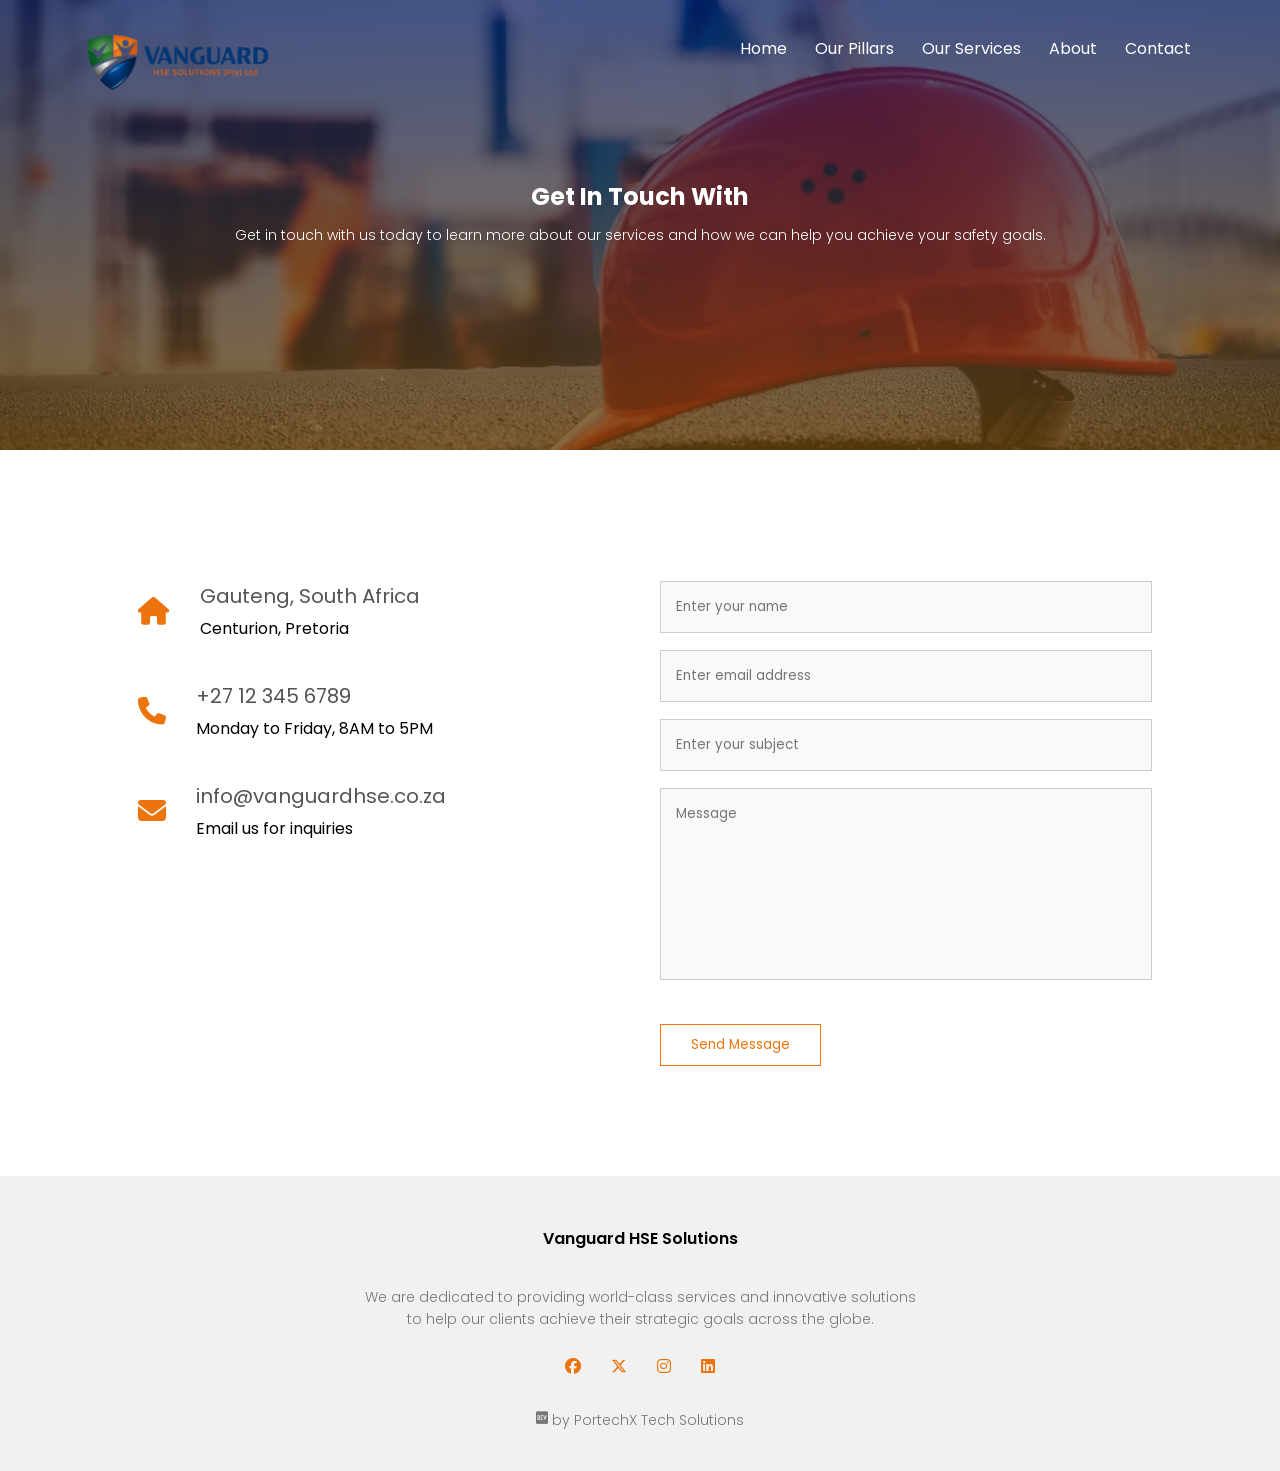
<file: contact.html>
<!DOCTYPE html>
<html lang="en">
<head>
    <meta charset="UTF-8">
    <meta name="viewport" content="width=device-width, initial-scale=1.0">
    <title>Contact Us | Vanguard HSE Solutions</title>
    <link rel="stylesheet" href="style.css">
             <link rel="icon" href="assets/logo.png" type="image/x-icon">
    <link rel="preconnect" href="https://fonts.googleapis.com">
<link rel="preconnect" href="https://fonts.gstatic.com" crossorigin>
<link href="https://fonts.googleapis.com/css2?family=Poppins:ital,wght@0,100;0,200;0,300;0,400;0,500;0,600;0,700;0,800;0,900;1,100;1,200;1,300;1,400;1,500;1,600;1,700;1,800;1,900&display=swap" rel="stylesheet">
<link rel="stylesheet" href="https://cdnjs.cloudflare.com/ajax/libs/font-awesome/6.5.0/css/all.min.css">
</head>
<body>

    <section class="sub-header contact-bg">
        <nav>
            <a href="index.html"><img src="assets/logo.png" alt="Vanguard Logo"></a>
            <div class="nav-links" id="navLinks">
                <i class="fa-solid fa-xmark" onclick="hideMenu()"></i>
                <ul>
                    <li><a href="index.html">Home</a></li>
                    <li><a href="pillars.html">Our Pillars</a></li>
                    <li><a href="services.html">Our Services</a></li>
                    <li><a href="about.html">About</a></li>
                    <li><a href="contact.html">Contact</a></li>
                </ul>
            </div>
            <i class="fa-solid fa-bars" onclick="showMenu()"></i>
        </nav>
        <h1>Get In Touch With</h1>
        <p>Get in touch with us today to learn more about our services and how we can help you achieve your safety goals.</p>
    </section>

    <section class="contact-us">
        <div class="row">
            <div class="contact-col">
                <div>
                    <i class="fa-solid fa-house"></i>
                    <span>
                        <h5>Gauteng, South Africa</h5>
                        <p>Centurion, Pretoria</p>
                    </span>
                </div>
                <div>
                    <i class="fa-solid fa-phone"></i>
                    <span>
                        <h5>+27 12 345 6789</h5>
                        <p>Monday to Friday, 8AM to 5PM</p>
                    </span>
                </div>
                <div>
                    <i class="fa-solid fa-envelope"></i>
                    <span>
                        <h5>info@vanguardhse.co.za</h5>
                        <p>Email us for inquiries</p>
                    </span>
                </div>
            </div>

            <div class="contact-col">
                <form action="form-handler.php" method="post">
                    <input type="text" name="name" placeholder="Enter your name" required>
                    <input type="email" name="email" placeholder="Enter email address" required>
                    <input type="text" name="subject" placeholder="Enter your subject" required>
                    <textarea rows="8" name="message" placeholder="Message" required></textarea>
                    <button type="submit" class="hero-btn red-btn">Send Message</button>
                </form>
            </div>
        </div>
    </section>
<section class="footer">
    <h4>Vanguard HSE Solutions</h4>
    <p>We are dedicated to providing world-class services and innovative solutions <br> to help our clients achieve their strategic goals across the globe.</p>
    
    <div class="icons">
        <i class="fa-brands fa-facebook"></i>
        <i class="fa-brands fa-x-twitter"></i>
        <i class="fa-brands fa-instagram"></i>
        <i class="fa-brands fa-linkedin"></i>
    </div>
    <p><i class="fa-brands fa-dev"></i></i> by PortechX Tech Solutions <span id="year"></span></p>
</section>
    <script src="script.js"></script>
</body>
</html>
</file>
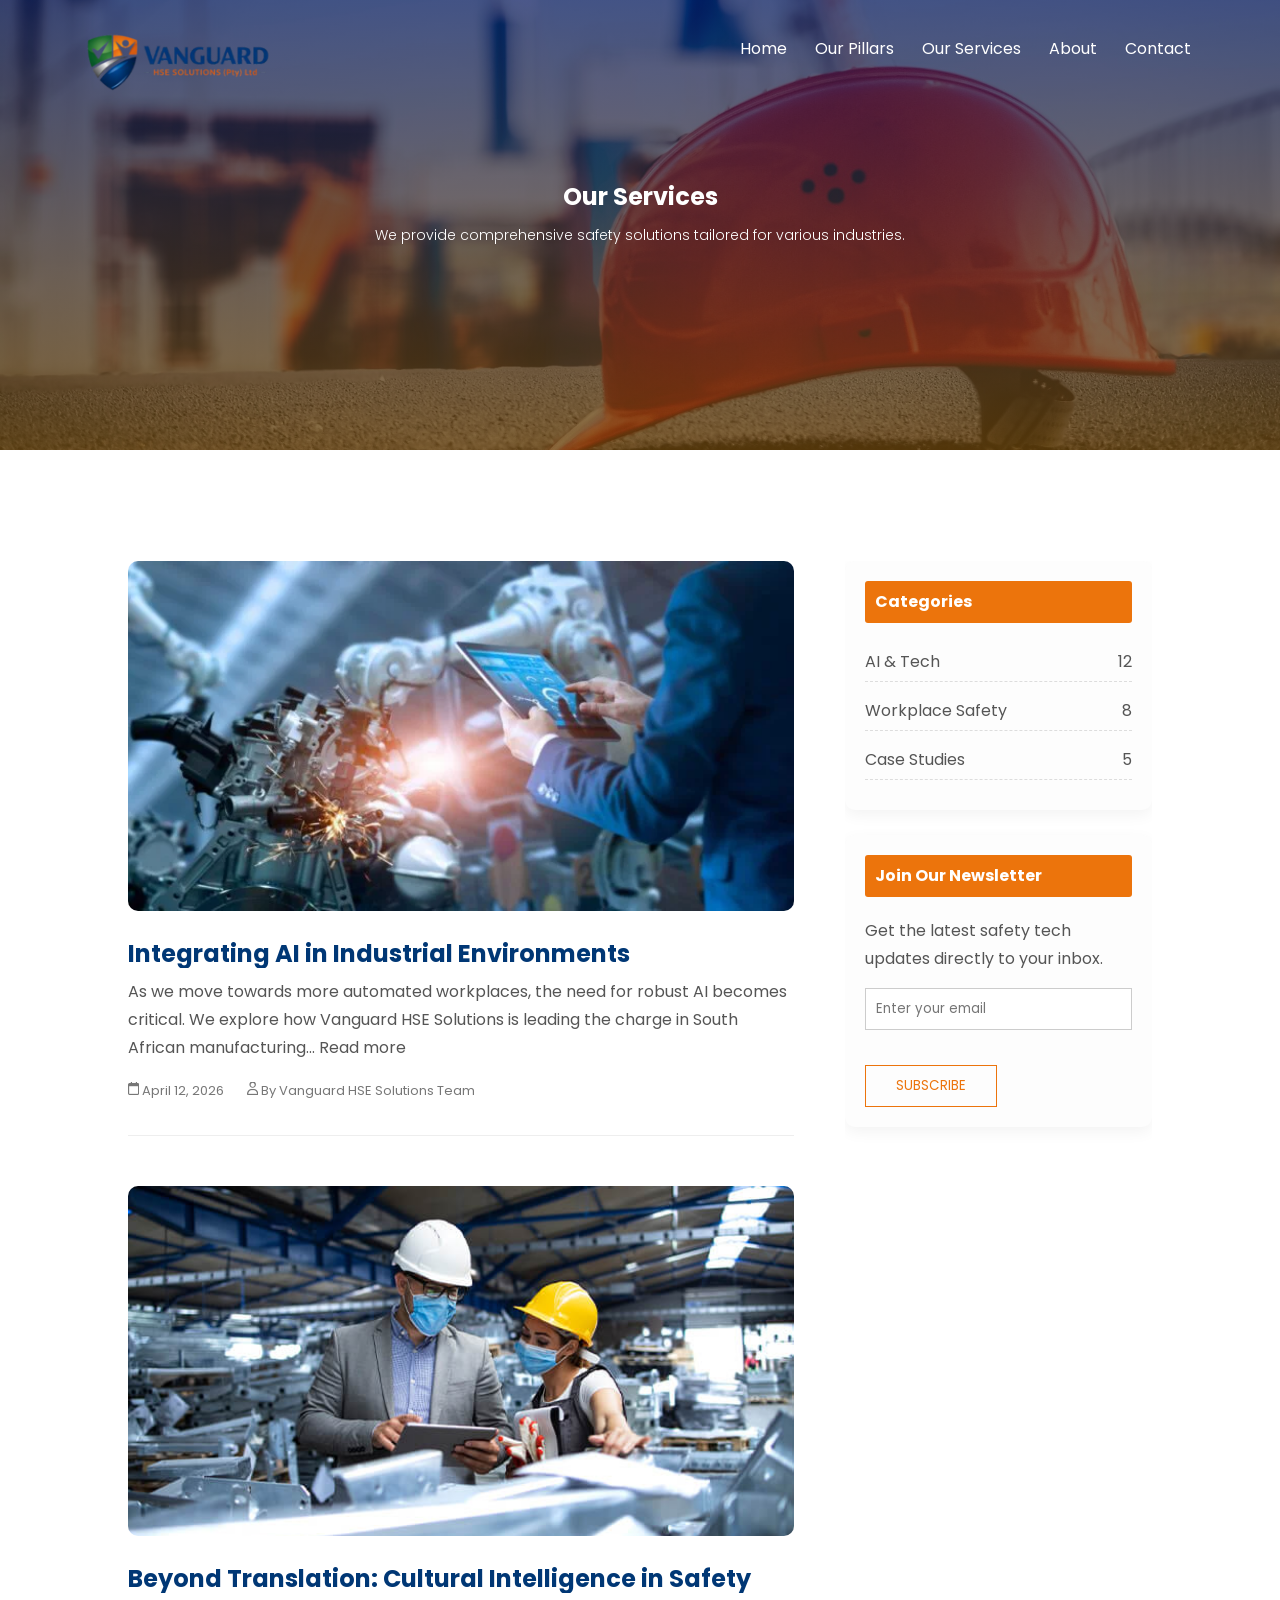
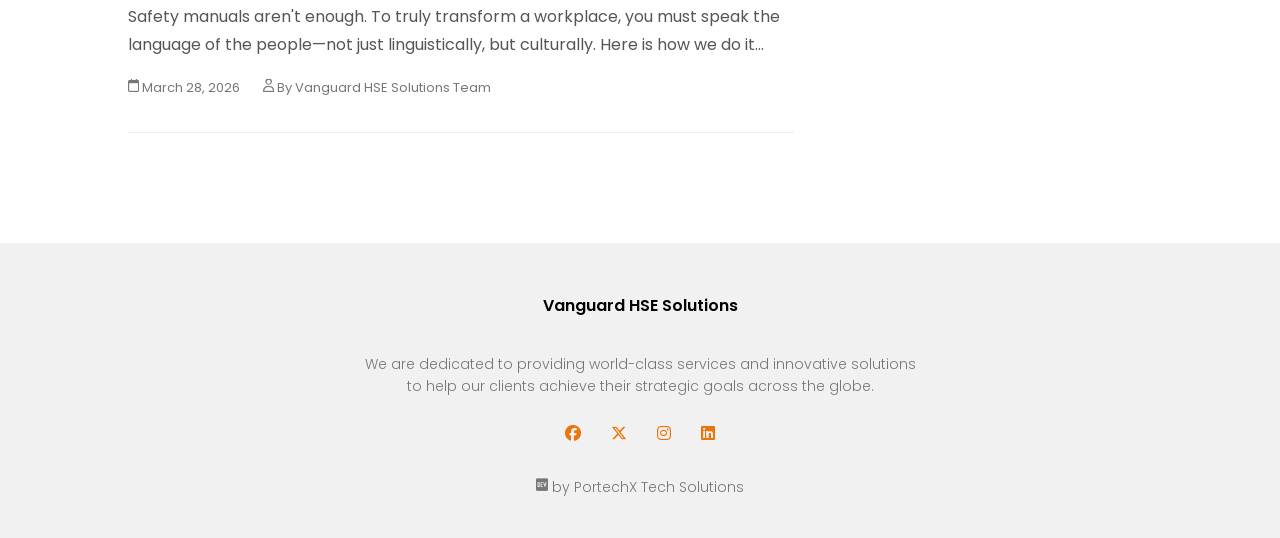
<file: services.html>
<!DOCTYPE html>
<html lang="en">
<head>
    <meta charset="UTF-8">
    <meta name="viewport" content="width=device-width, initial-scale=1.0">
    <title>Services | Vanguard HSE Solutions</title>
             <link rel="icon" href="assets/logo.png" type="image/x-icon">
    <link rel="stylesheet" href="style.css">
    <link rel="preconnect" href="https://fonts.googleapis.com">
<link rel="preconnect" href="https://fonts.gstatic.com" crossorigin>
<link href="https://fonts.googleapis.com/css2?family=Poppins:ital,wght@0,100;0,200;0,300;0,400;0,500;0,600;0,700;0,800;0,900;1,100;1,200;1,300;1,400;1,500;1,600;1,700;1,800;1,900&display=swap" rel="stylesheet">
<link rel="stylesheet" href="https://cdnjs.cloudflare.com/ajax/libs/font-awesome/6.5.0/css/all.min.css">
</head>
<body>

    <section class="sub-header services-bg">
        <nav>
            <a href="index.html"><img src="assets/logo.png" alt="Vanguard HSE logo"></a>
            <div class="nav-links" id="navLinks">
                <i class="fa-solid fa-xmark" onclick="hideMenu()"></i>
                <ul>
                    <li><a href="index.html">Home</a></li>
                    <li><a href="pillars.html">Our Pillars</a></li>
                    <li><a href="services.html" class="active">Our Services</a></li>
                    <li><a href="about.html">About</a></li>
                    <li><a href="contact.html">Contact</a></li>
                </ul>
            </div>
            <i class="fa-solid fa-bars" id="menuBtn" onclick="showMenu()"></i>
        </nav>
        <h1>Our Services</h1>
        <p>We provide comprehensive safety solutions tailored for various industries.</p>
    </section>

    <section class="services-container">
        <div class="row">
            <div class="services-left">
                <div class="blog-post">
                    <img src="assets/industry.png" alt="AI Safety Post">
                    <h2>Integrating AI in Industrial Environments</h2>
                    <p>As we move towards more automated workplaces, the need for robust AI becomes critical. We explore how Vanguard HSE Solutions is leading the charge in South African manufacturing... <span>Read more</span></p>
                    <div class="post-meta">
                        <span><i class="fa-regular fa-calendar"></i> April 12, 2026</span>
                        <span><i class="fa-regular fa-user"></i> By Vanguard HSE Solutions Team</span>
                    </div>
                </div>

                <div class="blog-post">
                    <img src="assets/alpha-17.png" alt="Culture Transformation">
                    <h2>Beyond Translation: Cultural Intelligence in Safety</h2>
                    <p>Safety manuals aren't enough. To truly transform a workplace, you must speak the language of the people—not just linguistically, but culturally. Here is how we do it...</p>
                    <div class="post-meta">
                        <span><i class="fa-regular fa-calendar"></i> March 28, 2026</span>
                        <span><i class="fa-regular fa-user"></i> By Vanguard HSE Solutions Team</span>
                    </div>
                </div>
            </div>

            <div class="services-right">
                <div class="sidebar-card">
                    <h3>Categories</h3>
                    <div>
                        <span>AI & Tech</span>
                        <span>12</span>
                    </div>
                    <div>
                        <span>Workplace Safety</span>
                        <span>8</span>
                    </div>
                    <div>
                        <span>Case Studies</span>
                        <span>5</span>
                    </div>
                </div>

                <div class="sidebar-card newsletter">
                    <h3>Join Our Newsletter</h3>
                    <p>Get the latest safety tech updates directly to your inbox.</p>
                    <input type="email" placeholder="Enter your email">
                    <button class="hero-btn red-btn">SUBSCRIBE</button>
                </div>
            </div>
        </div>
    </section>
<section class="footer">
    <h4>Vanguard HSE Solutions</h4>
    <p>We are dedicated to providing world-class services and innovative solutions <br> to help our clients achieve their strategic goals across the globe.</p>
    
    <div class="icons">
        <i class="fa-brands fa-facebook"></i>
        <i class="fa-brands fa-x-twitter"></i>
        <i class="fa-brands fa-instagram"></i>
        <i class="fa-brands fa-linkedin"></i>
    </div>
    <p><i class="fa-brands fa-dev"></i></i> by PortechX Tech Solutions <span id="year"></span></p>
</section>
    <script src="script.js"></script>
</body>
</html>
</file>
<file: style.css>
*{
    margin:0;
    padding:0;
    box-sizing: border-box;
    font-family: 'Poppins', sans-serif;
    overflow-x: hidden;
}
.header {
    min-height: 100vh;
    width: 100%;
    background-image: linear-gradient(rgba(1, 19, 90, 0.7), rgba(107, 64, 0, 0.7)), url("assets/banner.jpg");
    background-size: cover;
    background-position: center;
    position: relative;
}nav {
    display: flex;
    padding: 2% 6%;
    justify-content: space-between;
    align-items: center;
}

nav img {
    width: 200px;
}

.nav-links {
    flex: 1;
    text-align: right;
}

.nav-links ul {
    margin: 0;
    padding: 0;
}

.nav-links ul li {
    list-style: none;
    display: inline-block;
    padding: 6px 12px;
    position: relative;
    padding-bottom:30px;
}

.nav-links ul li a {
    text-decoration: none;
    color: #fff; /* optional depending on background */
    font-size: 16px;
}
.nav-links ul li::after{
    content: '';
    width: 0%;
    height: 2px;
    background: #EC750C;
    display: block;
    margin: auto;
    transition: 0.5s;
}
.nav-links ul li:hover::after{
    width: 100%;
}
.text-box {
    width: 90%;
    color: #fff;
    position: absolute;
    top: 50%;
    left: 50%;
    transform: translate(-50%, -50%);
    text-align: center;
}
.text-box h1{
    font-size: 62px;
}
.text-box p{
    margin: 10px auto;
    font-size: 14px;
    color: #fff;
}
.hero-btn{
    display: inline-block;
    text-decoration: none;
    color: #fff;
    border: 1px solid #fff;
    padding: 10px 30px;
    margin-top: 20px;
    transition: 0.5s;
}
.hero-btn:hover{
    background: #EC750C;
    color: #fff;
    border: 1px solid #EC750C;
}
nav .fa-solid{
    display: none;
}
@media (max-width: 780px) {
    .text-box h1{
        font-size: 40px;
    }
    .nav-links ul li{
        display: block;
    }
    #menuBtn {
        display: block; 
        cursor: pointer;
    }
    .nav-links{
        position: absolute;
        background: #ec740c93;
        height: 100vh;
        width: 200px;
        top:0;
        right: -200px;
        text-align: left;
        z-index: 2;
        transition: 0.5s;
    }
    nav .fa-solid{
        display: block;
        color: #fff;
        margin: 10px;
        font-size: 22px;
        cursor: pointer;
    }
    .nav-links ul{
        display: block;
        text-align: left;
    }
    nav .fa{
        display: block;
        color: #fff;
        margin: 10px;
        font-size: 22px;
        cursor: pointer;
    }
    .nav-links ul{
        padding: 30px;
    }
}
.pillars {
    width: 80%;
    margin: auto;
    text-align: center;
    padding-top: 100px;
}
.pillars h1{
    font-size: 36px;
    font-weight: 600;
    
}
.sub-header p {
    color: #fff;
    font-size: 14px;
    font-weight: 300;
    line-height: 22px;
    padding: 10px;
}
.services-container,.services-container,.pillar-details p {
    color: #555;
    font-size: 16px;
    font-weight: 400;
    line-height: 28px;
    padding: 10px;
}
.row {
    margin-top: 5%;
    display: flex;
    justify-content: space-between;
}.pillars {
    width: 100%; 
    padding: 100px 10%; 
    text-align: center;
    
    background-image: linear-gradient(rgba(0, 0, 0, 0.486), rgba(255,255,255,0.7)), url('assets/banner.jpg');
    background-position: center;
    background-size: cover;
    background-attachment: fixed; 
}

.pillar-col {
    flex-basis: 31%;
    background: #fff; 
    border-radius: 10px;
    margin-bottom: 5%;
    padding: 20px 12px;
    box-sizing: border-box;
    transition: 0.5s;
    box-shadow: 0 5px 15px rgba(0,0,0,0.05); 
}
.pillar-col:hover {
    box-shadow: 0 0 20px 0px rgba(0,0,0,0.2);
}
.pillar-col h3 {
    text-align: center;
    font-weight: 600;
    margin: 10px 0;
}
@media(max-width: 700px) {
    .row {
        flex-direction: column;
    }
    .pillar-col {
        flex-basis: 100%;
    }
}
.services {
    width: 80%;
    margin: auto;
    text-align: center;
    padding-top: 50px;
}
.services-col {
    flex-basis: 32%;
    border-radius: 10px;
    margin-bottom: 30px;
    position: relative;
    overflow: hidden;
}
.services-col img {
    width: 100%;
    display: block;
    height: 250px; 
    object-fit: cover;
}
.layer {
    background: transparent;
    height: 100%;
    width: 100%;
    position: absolute;
    top: 0;
    left: 0;
    transition: 0.5s;
}
.layer:hover {
    background: #ec740ca2; 
}
.layer h3 {
    width: 100%;
    font-weight: 500;
    color: #fff;
    font-size: 26px;
    bottom: 0;
    left: 50%;
    transform: translateX(-50%);
    position: absolute;
    opacity: 0;
    transition: 0.5s;
}
.layer:hover h3 {
    bottom: 49%;
    opacity: 1;
}
.cta {
    margin: 100px auto;
    width: 100%;
    background-image: linear-gradient(rgba(0, 0, 0, 0.7),rgba(0,0,0,0.7)),url(assets/banner.jpg); /* Use a high-quality industrial or boardroom photo */
    background-position: center;
    background-size: cover;
    border-radius: 0px;
    text-align: center;
    padding: 100px 0;
}

.cta h1 {
    color: #fff;
    margin-bottom: 40px;
    padding: 0;
}
@media(max-width: 700px) {
    .cta h1 {
        font-size: 24px;
        
    }
}
.testimonials{
    width: 80%;
    margin: auto;
    padding-top: 100px;
    text-align: center;
}
.testimonials-col{
    flex-basis: 44%;
    border-radius: 10px;
    margin-top: 5%;
    text-align: left;
    background: #fff3f3;
    padding: 25px;
    cursor: pointer;
    display: flex;
}
.testimonials-col img {
    width: 130px;         /* Same as height */
    height: 65px;        /* Same as width */
    margin-left: 5px;
    margin-right: 20px;
    border-radius: 50%;  /* Makes it a circle if W and H are equal */
    object-fit: cover;   /* CRITICAL: Prevents the "slender" squashing */
    object-position: center; 
}
.footer {
    width: 100%;
    text-align: center;
    padding: 30px 0;
    background: #f1f1f1; /* Light grey to separate from the white sections */
}

.footer h4 {
    margin-bottom: 25px;
    margin-top: 20px;
    font-weight: 600;
}

.footer p {
    color: #777;
    font-size: 14px;
    font-weight: 300;
    line-height: 22px;
    padding: 10px;
}

.icons .fa-brands {
    color: #ec740c; 
    margin: 0 13px;
    cursor: pointer;
    padding: 18px 0;
    transition: 0.3s;
}

.icons .fa-brands:hover {
    color: #003775; 
    transform: translateY(-3px); 
}

.fa-heart {
    color: #ec740c;
}
.bg-overlay-section {
    width: 100%;
    padding: 80px 10% 60px; 
    background-image: linear-gradient(rgba(255, 255, 255, 0.92), rgba(255, 255, 255, 0.582)), url('assets/background2.jpg');
    background-position: center;
    background-size: cover;
    background-attachment: fixed; /* Parallax effect */
    text-align: center;
}
.bg-overlay-section .pillar-col, 
.bg-overlay-section .testimonials-col {
    background: #fff;
    box-shadow: 0 10px 30px rgba(0, 0, 0, 0.08);
}

.logo-container {
    display: flex;
    align-items: center;
    justify-content: space-between;
    flex-wrap: wrap;
    margin-top: 40px;
}

.logo-item {
    flex-basis: 18%; /* Fits 5 logos per row */
    padding: 10px;
    transition: 0.3s;
}

.logo-item img {
    width: 100%;
    max-width: 150px; /* Prevents logos from getting too big */
    /* filter: grayscale(100%); Makes all logos grey for a clean look */
    /* opacity: 0.6; */
    transition: 0.4s;
    cursor: pointer;
}

.logo-item img:hover {
    transform: scale(1.1); 
}

@media (max-width: 768px) {
    .logo-item {
        flex-basis: 45%; 
        margin-bottom: 20px;
    }
}
/* Shared sub-page header styling */
.sub-header {
    height: 50vh;
    width: 100%;
    background-image: linear-gradient(rgba(1, 19, 90, 0.7), rgba(107, 64, 0, 0.7)), url(assets/banner.jpg);
    background-position: center;
    background-size: cover;
    background-repeat: no-repeat;
    text-align: center;
    color: #fff;
}

.sub-header h1 {
    margin-top: 50px;
}

/* Shared page section layout */
.pillar-details,
.services-container,
.contact-us,
.approach,
.accreditations {
    width: 80%;
    margin: auto;
}

.pillar-details,
.contact-us {
    padding: 80px 0;
}

.services-container,
.accreditations,
.approach {
    padding: 60px 0;
}

.approach,
.accreditations {
    text-align: center;
}

/* Detailed Pillar Rows */
.pillar-col-large {
    flex-basis: 48%;
    padding: 30px 2px;
}

.pillar-col-large img {
    width: 100%;
    border-radius: 10px;
}

.pillar-col-large i {
    font-size: 40px;
    color: #ec740c;
    margin-bottom: 20px;
}

.reverse {
    flex-direction: row-reverse; /* Flips the image and text for a zigzag look */
}

@media (max-width: 768px) {
    .reverse {
        flex-direction: column; /* Stacks normally on mobile */
    }
}
/* Unique background for services page header */
.services-bg {
    background-image: linear-gradient(rgba(1, 19, 90, 0.7), rgba(107, 64, 0, 0.7)), url('assets/banner.jpg');
}

.services-left {
    flex-basis: 65%;
}

.blog-post {
    margin-bottom: 50px;
    border-bottom: 1px solid #eee;
    padding-bottom: 30px;
}

.blog-post img {
    width: 100%;
    height: 350px;
    object-fit: cover;
    border-radius: 10px;
}

.blog-post h2 {
    margin: 20px 0 10px;
    color: #003775;
}

.post-meta {
    margin-top: 15px;
    font-size: 13px;
    color: #777;
}

.post-meta span {
    margin-right: 20px;
}

/* Sidebar Styling */
.services-right {
    flex-basis: 30%;
}

.sidebar-card {
    background: #fdfdfd;
    padding: 20px;
    margin-bottom: 25px;
    border-radius: 10px;
    box-shadow: 0 5px 15px rgba(0,0,0,0.05);
}

.sidebar-card h3 {
    background: #ec740c;
    color: #fff;
    padding: 7px 10px;
    font-size: 16px;
    margin-bottom: 20px;
    border-radius: 3px;
}

.sidebar-card div {
    display: flex;
    justify-content: space-between;
    margin-bottom: 10px;
    color: #555;
    padding: 5px 0;
    border-bottom: 1px dashed #ddd;
}

.newsletter input {
    width: 100%;
    padding: 10px;
    margin: 15px 0;
    border: 1px solid #ccc;
    outline: none;
}
/* About Page Specifics */
.about-bg {
    background-image: linear-gradient(rgba(1, 19, 90, 0.7), rgba(107, 64, 0, 0.7)), url('assets/banner.jpg');
}

.about-us {
    padding-top: 80px;
    padding-bottom: 50px;
}

.about-col {
    flex-basis: 48%;
    padding: 30px 2px;
}

.about-col img {
    width: 100%;
    border-radius: 10px;
    box-shadow: 10px 10px 20px rgba(0,0,0,0.1);
}

.about-col h1 {
    padding-top: 0;
    color: #ec740c;
}
.about-us,.vision-col p{
    color: #555;
    font-size: 16px;
    font-weight: 400;
    line-height: 28px;
}
.approach-col p {
    color: #555;
    font-size: 15px;
    font-weight: 400;
    line-height: 26px;
}

/* Vision & Mission Boxes */
.vision-mission .row {
    justify-content: space-around;
}

.vision-col {
    flex-basis: 40%;
    background: #fff;
    padding: 40px;
    border-radius: 10px;
    margin-bottom: 5%;
}

.vision-col i {
    font-size: 35px;
    color: #ec740c; /* Vanguard Orange */
    margin-bottom: 15px;
}

/* Approach Styling */
.approach-col {
    flex-basis: 31%;
    border-radius: 10px;
    margin-bottom: 5%;
    text-align: center;
    padding: 20px;
    background: #fff3f3;
    transition: 0.5s;
}

.approach-col:hover {
    box-shadow: 0 0 20px 0px rgba(0,0,0,0.2);
}

.approach-col i {
    font-size: 30px;
    margin-bottom: 15px;
    color: #007514; /* Vanguard Dark Blue */
}
/* Contact Page Styling */
.contact-bg {
    background-image: linear-gradient(rgba(1, 19, 90, 0.7), rgba(107, 64, 0, 0.7)), url('assets/banner.jpg');
}

.contact-col {
    flex-basis: 48%;
    margin-bottom: 30px;
}

.contact-col div {
    display: flex;
    align-items: center;
    margin-bottom: 40px;
}

.contact-col div .fa-solid {
    font-size: 28px;
    color: #ec740c;
    margin: 10px;
    margin-right: 30px;
}

.contact-col div p {
    padding: 0;
}

.contact-col div h5 {
    font-size: 20px;
    margin-bottom: 5px;
    color: #555;
    font-weight: 400;
}

/* Form Styling */
.contact-col input, .contact-col textarea {
    width: 100%;
    padding: 15px;
    margin-bottom: 17px;
    outline: none;
    border: 1px solid #ccc;
    box-sizing: border-box;
    background: #f8f9fa;
}

.contact-col textarea {
    resize: none; /* Keeps the look clean */
}

.red-btn {
    border: 1px solid #ec740c;
    background: transparent;
    color: #ec740c !important;
}

.red-btn:hover {
    color: #fff !important;
    background: #ec740c;
}
</file>
